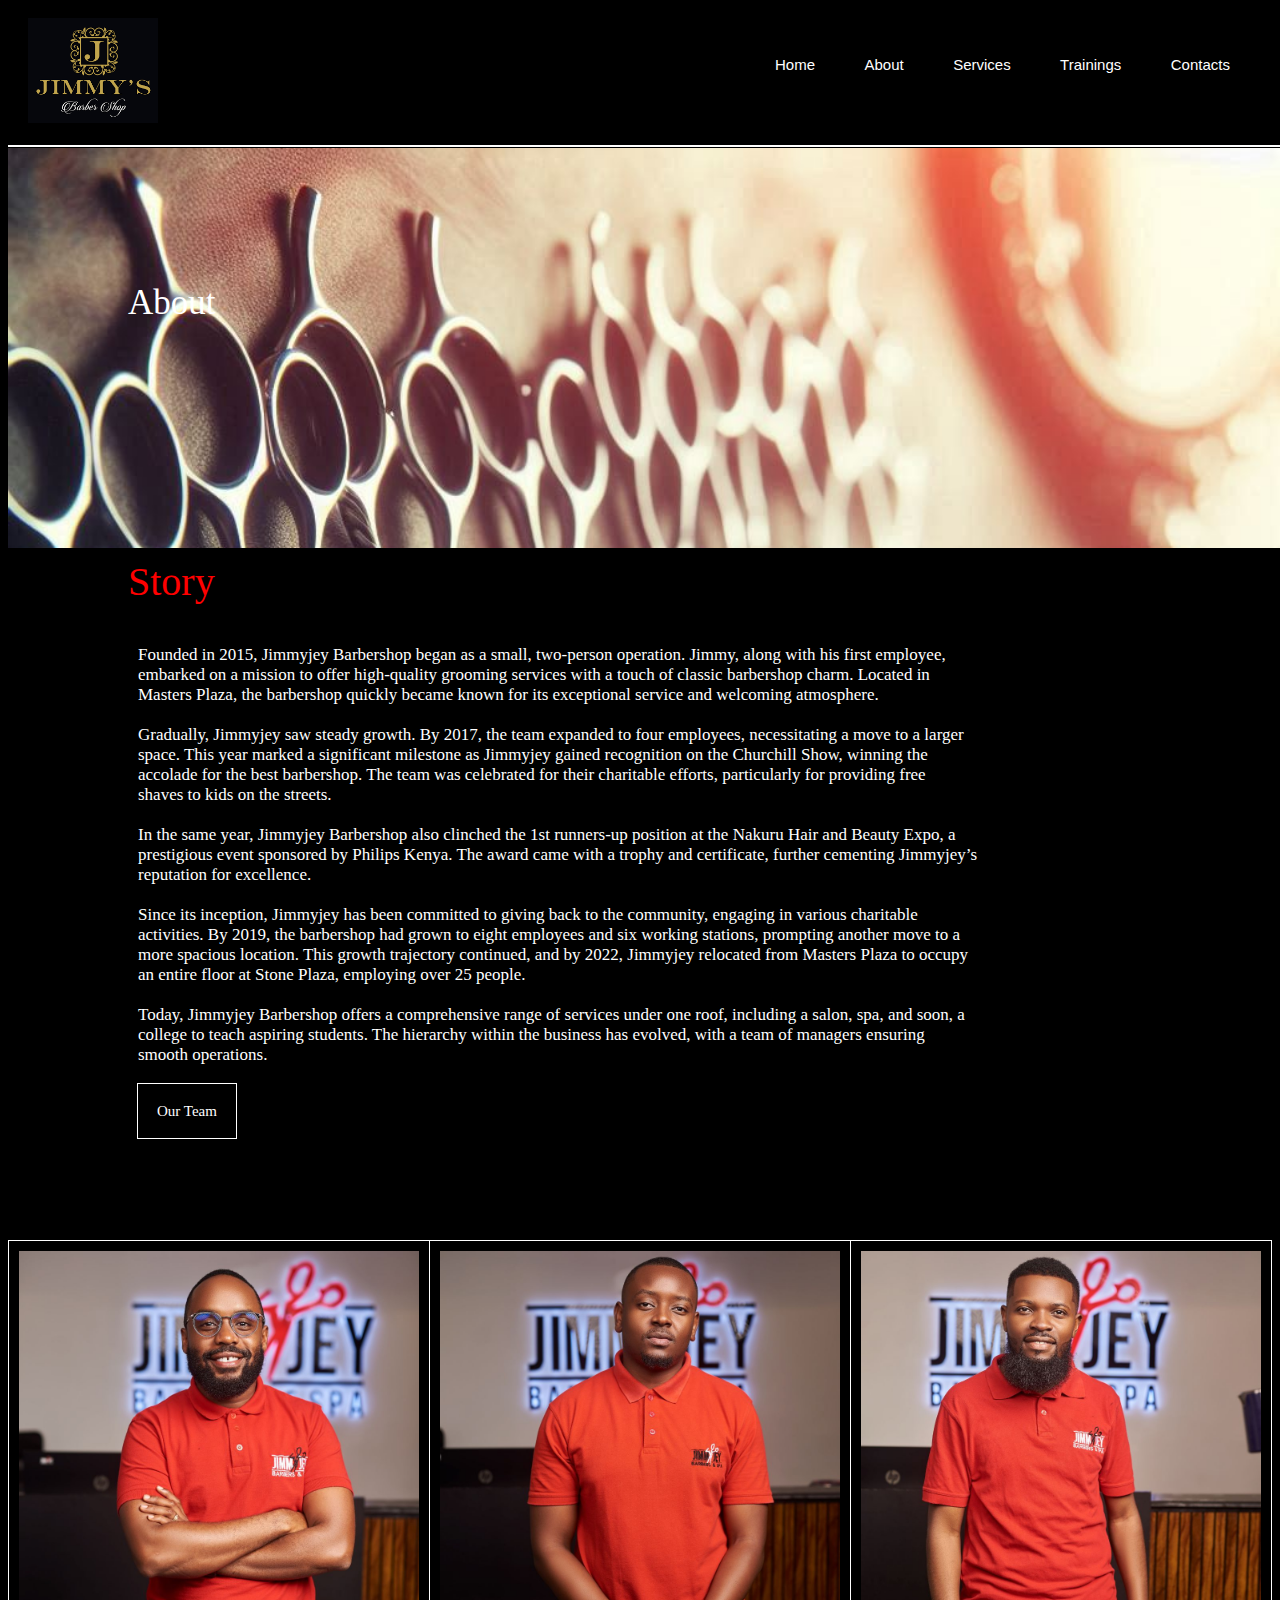
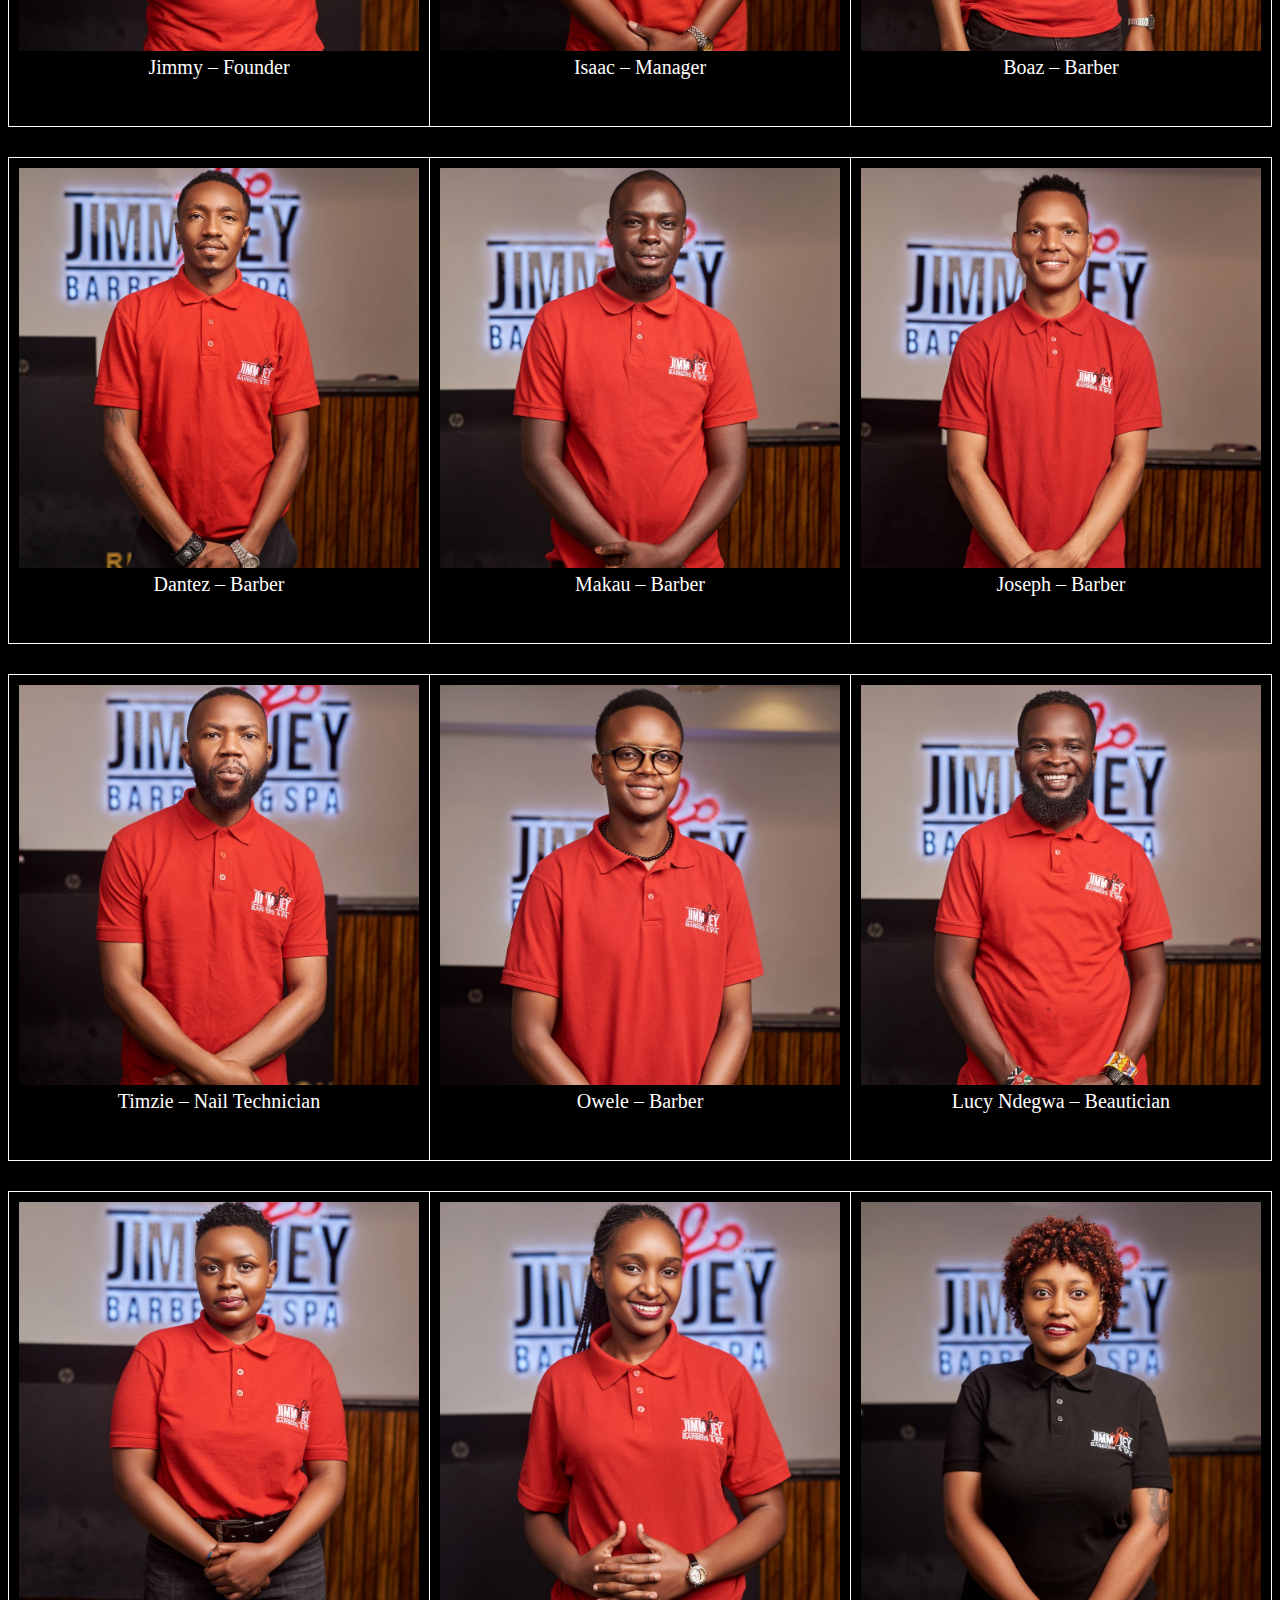
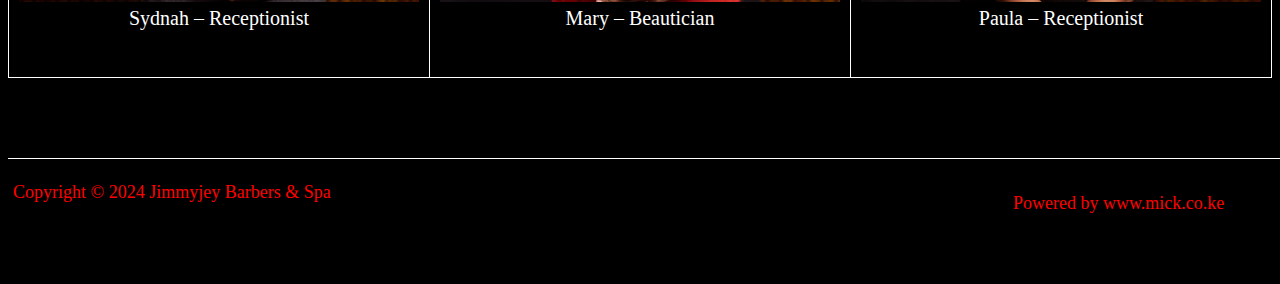
<file: html/about.html>
<!DOCTYPE html>
<html>
    <head>
        <link rel="stylesheet" href="../css/index.css">
        <title></title>
    </head>
    <body>
       
        <header>
            <div id="nav1">
                <img src="../jimmyjey_images/images.png" width="130px" height="105px"
                    style="margin:40px 0 60px 20px;padding-top: 20px;">
                <nav>
                    <ul id="fift">
                        <li><a href="/html/index.html" target="_blank" id="sisxtyn">Home</a></li>
                        <li><a href="/html/about.html" target="_blank"id="sisxtyn">About</a></li>
                        <li><a href="/html/services.html" target="_blank"id="sisxtyn">Services</a></li>
                        <li><a href="/html/training.html" target="_blank"id="sisxtyn">Trainings</a></li>
                        <li><a href="#contact" target="_blank"id="sisxtyn">Contacts</a></li>
                    </ul>
                </nav>
            </div>
        </header> <div id="eight">
            <p id="nine" style="color: white;font-size: 35px;padding-left: 120px;padding-top: 100px;position: absolute;font-family: Cambria, Cochin, Georgia, Times, 'Times New Roman', serif;">About</p>
        </div>
        <div style="margin-bottom: 120px;">
            <p id="ten" style="color: red;margin-top: 10px;font-size: 40px;margin-left: 120px;">Story</p>
            <pre id="eleven" style="color: white;font-size: 17px;font-family:'Times New Roman', Times, serif;padding-left: 130px;">
Founded in 2015, Jimmyjey Barbershop began as a small, two-person operation. Jimmy, along with his first employee,
embarked on a mission to offer high-quality grooming services with a touch of classic barbershop charm. Located in
Masters Plaza, the barbershop quickly became known for its exceptional service and welcoming atmosphere.
                
Gradually, Jimmyjey saw steady growth. By 2017, the team expanded to four employees, necessitating a move to a larger
space. This year marked a significant milestone as Jimmyjey gained recognition on the Churchill Show, winning the
accolade for the best barbershop. The team was celebrated for their charitable efforts, particularly for providing free
shaves to kids on the streets.
                
In the same year, Jimmyjey Barbershop also clinched the 1st runners-up position at the Nakuru Hair and Beauty Expo, a
prestigious event sponsored by Philips Kenya. The award came with a trophy and certificate, further cementing Jimmyjey’s
reputation for excellence.
                
Since its inception, Jimmyjey has been committed to giving back to the community, engaging in various charitable
activities. By 2019, the barbershop had grown to eight employees and six working stations, prompting another move to a
more spacious location. This growth trajectory continued, and by 2022, Jimmyjey relocated from Masters Plaza to occupy
an entire floor at Stone Plaza, employing over 25 people.
                
Today, Jimmyjey Barbershop offers a comprehensive range of services under one roof, including a salon, spa, and soon, a
college to teach aspiring students. The hierarchy within the business has evolved, with a team of managers ensuring
smooth operations.
            </pre>
            <p><a class="twelf" href="#about" target="_self" style="color: white;border: 2px solid black;outline: 1px solid white;width: 100px;text-align: center;padding: 17px;margin-left: 130px;font-size: 15px;font-family: 'Times New Roman', Times, serif;text-decoration: none;">Our Team</a></p>
        </div>
       <div id="about">
        <table width="30%" height="400px">
            <tr>
         <td ><img src="../jimmyjey_images/3.jpg" width="400px" height="400px">Jimmy – Founder</td>
        
        <td><img src="../jimmyjey_images/7.jpg" width="400px" heigth="300px"> Isaac – Manager</td>
        <td><img src="../jimmyjey_images/21.jpg" width="400px" heigth="300px">Boaz – Barber</td>
            </tr>
        </table>
        
        <table width="30%" height="400px">
            <tr>
                <td><img src="../jimmyjey_images/19.jpg" width="400px" height="400px">Dantez – Barber</td>
                <td><img src="../jimmyjey_images/18.jpg"  width="400px" height="400px">Makau – Barber</td>
                <td><img src="../jimmyjey_images/20.jpg" width="400px" height="400px">Joseph – Barber</td>
            </tr>
            </table>
           
            <table width="30%" height="400px">
            <tr>
                <td><img src="../jimmyjey_images/17.jpg" width="400px" height="400px">Timzie – Nail Technician</td>
                <td><img src="../jimmyjey_images/9.jpg" width="400px" height="400px">Owele – Barber</td>
                <td><img src="../jimmyjey_images/15.jpg" width="400px" height="400px">Lucy Ndegwa – Beautician</td>
            </tr>
            </table>
           
            <table width="30%" height="400px">
            <tr>
                <td><img src="../jimmyjey_images/12.jpg" width="400px" height="400px">Sydnah – Receptionist</td>
                <td><img src="../jimmyjey_images/16.jpg" width="400px" height="400px">Mary – Beautician</td>
                <td><img src="../jimmyjey_images/8.jpg" width="400px" height="400px">Paula – Receptionist</td>
            </tr>
            </table>
       </div>
         


        <footer>
            <p>Copyright © 2024 Jimmyjey Barbers & Spa</p>
            <p id="seven">Powered by www.mick.co.ke</p>
        </footer>
    </body>
</html>
</file>
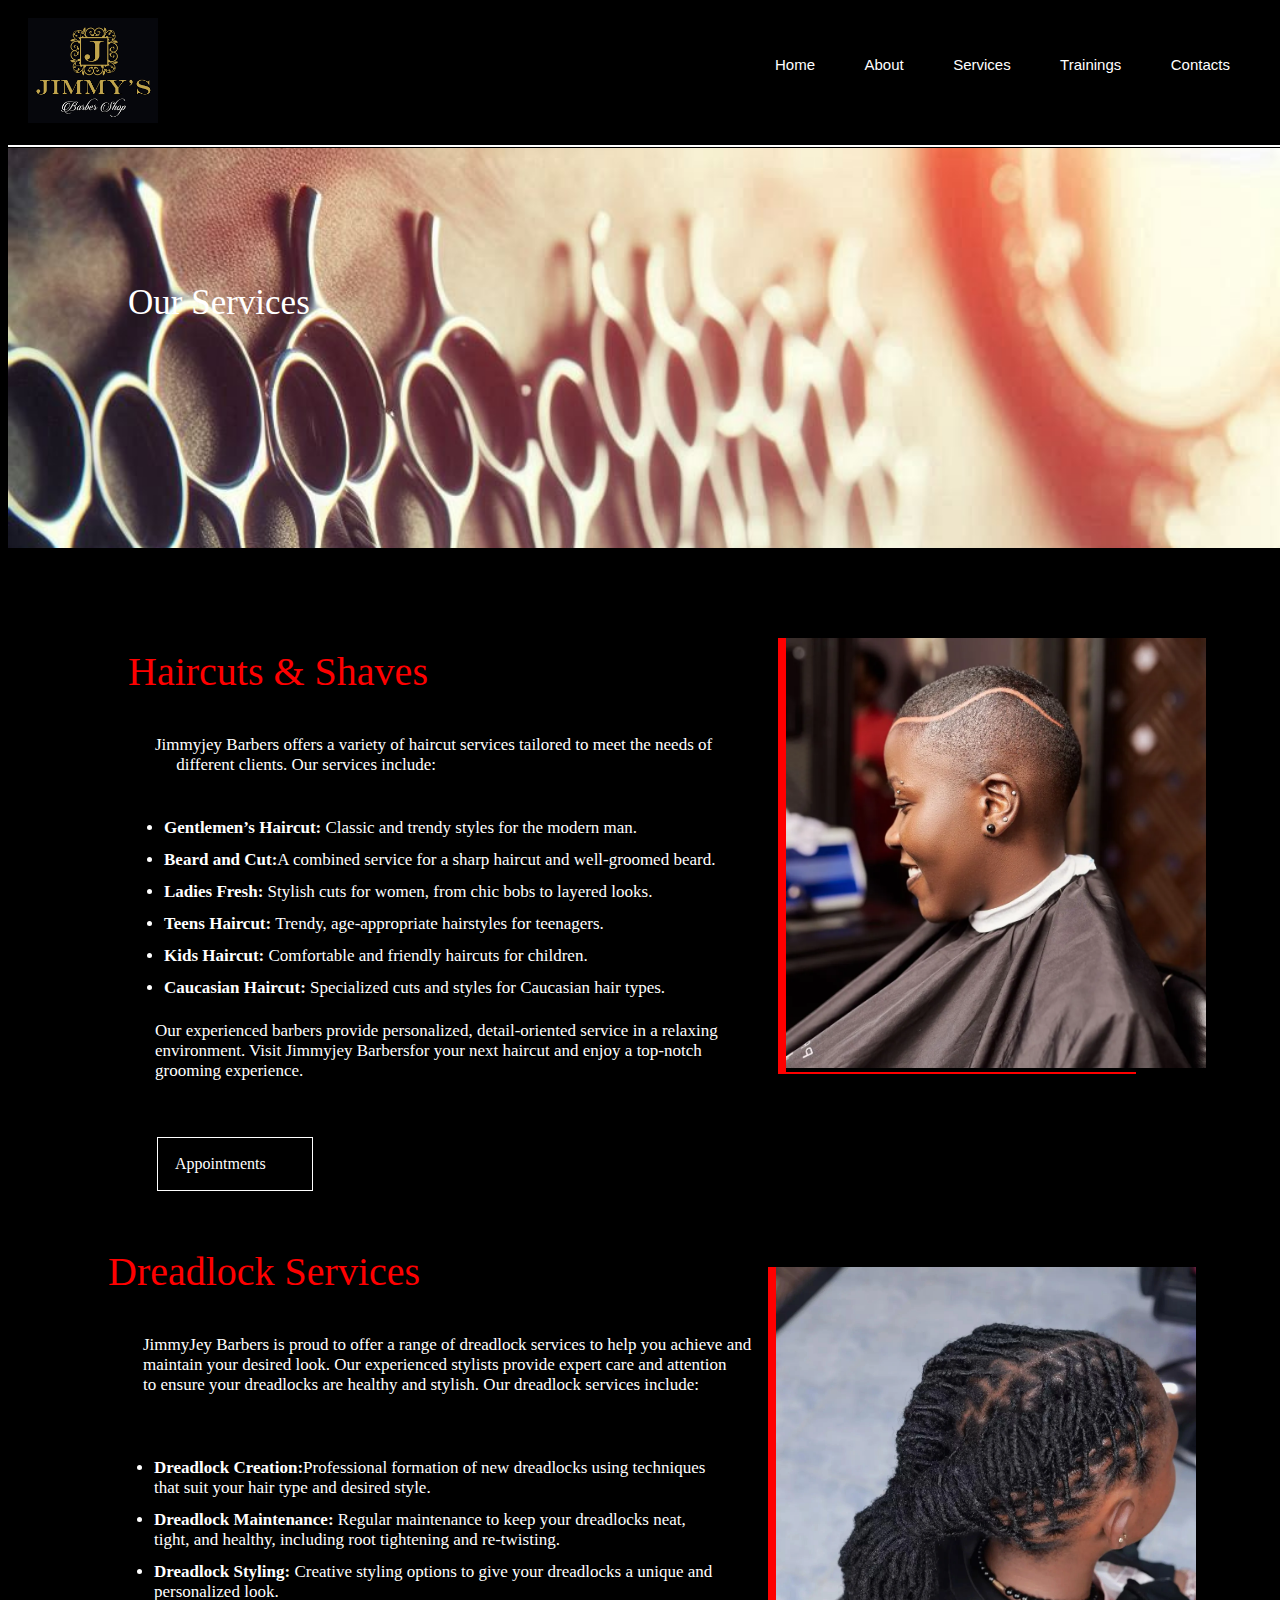
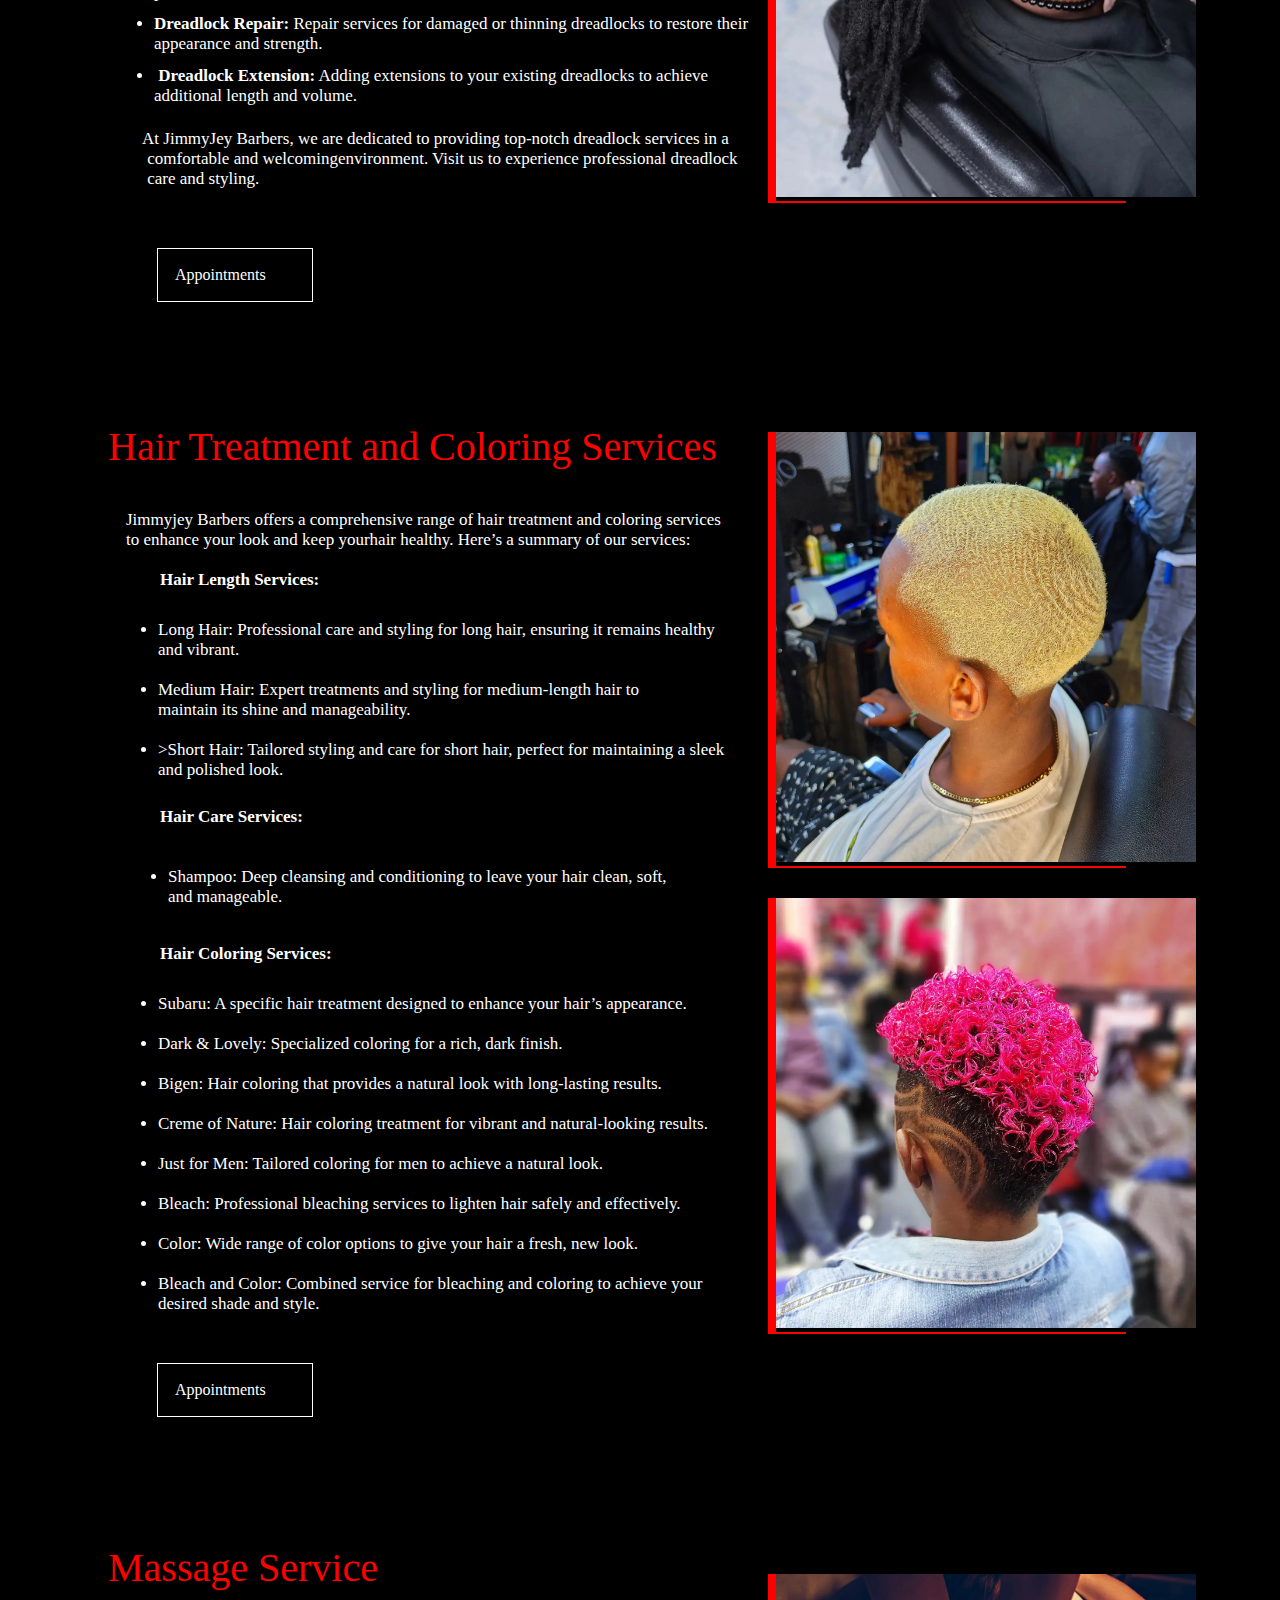
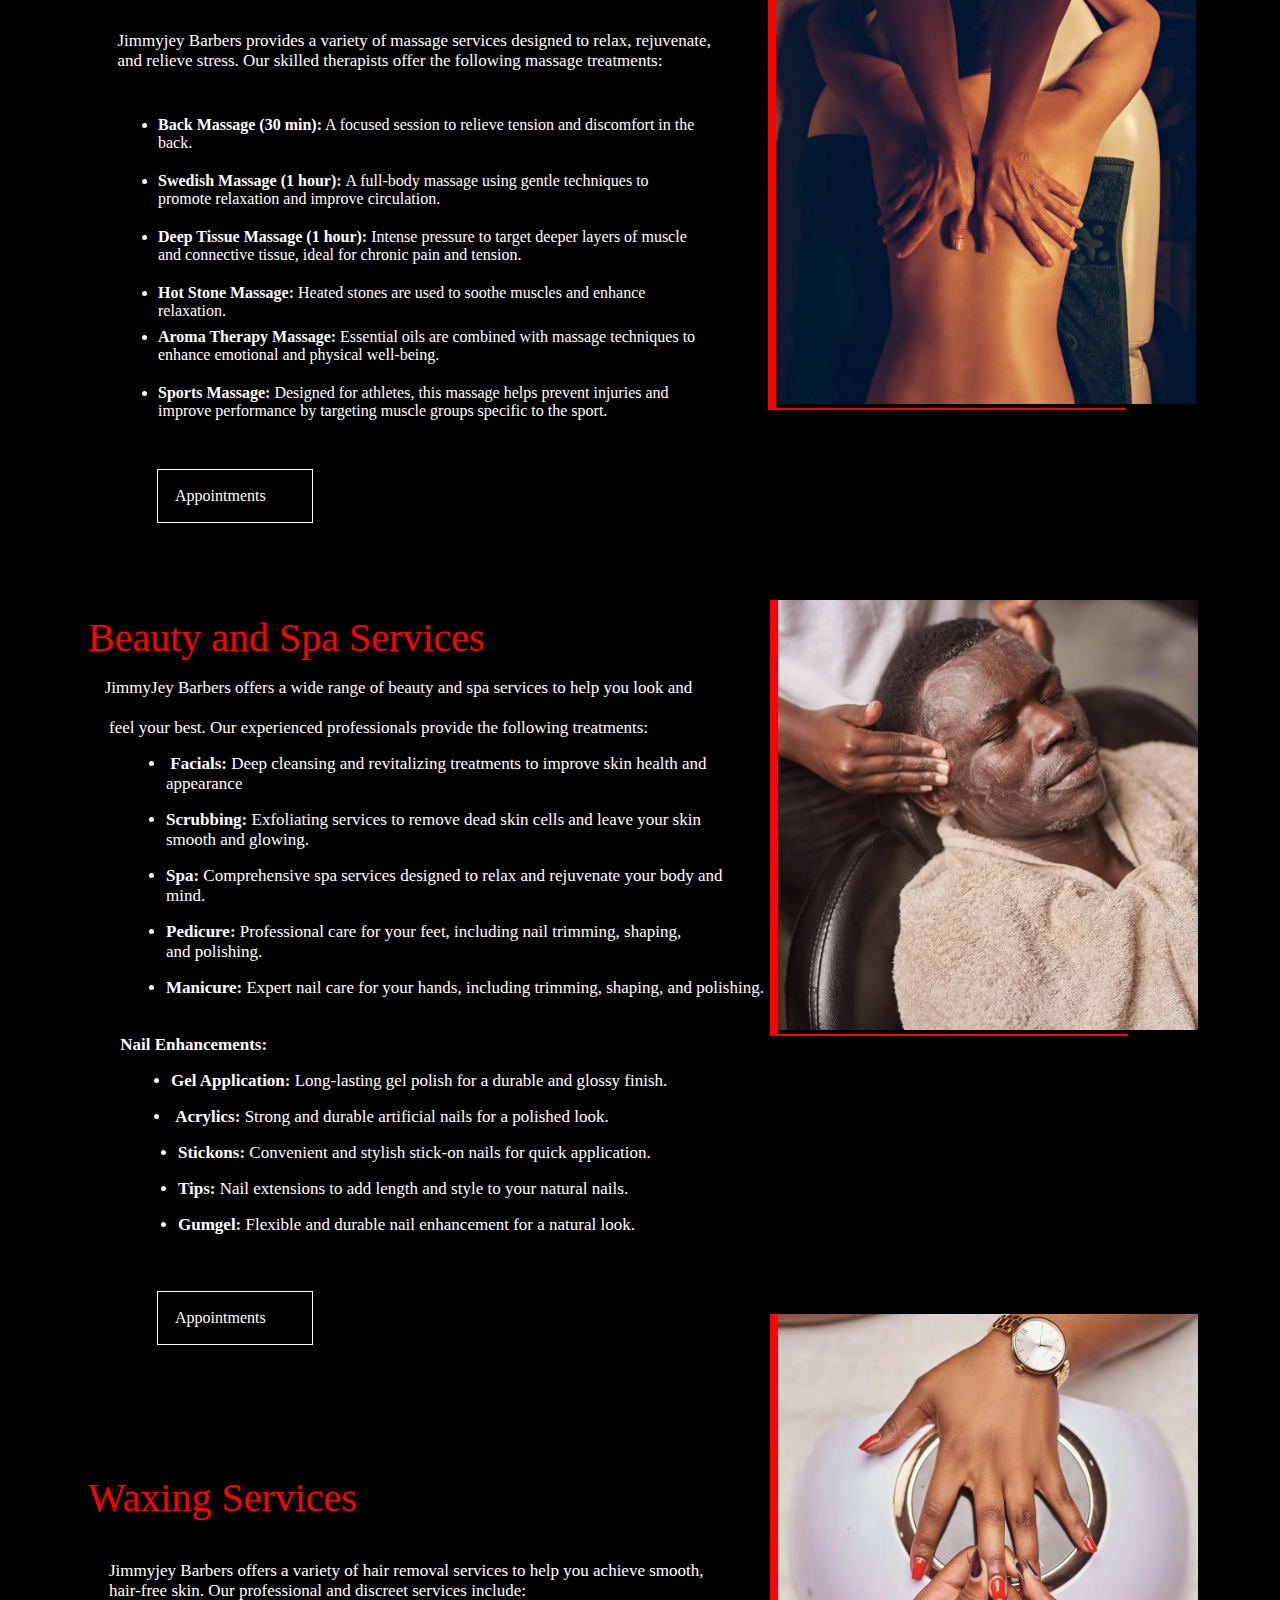
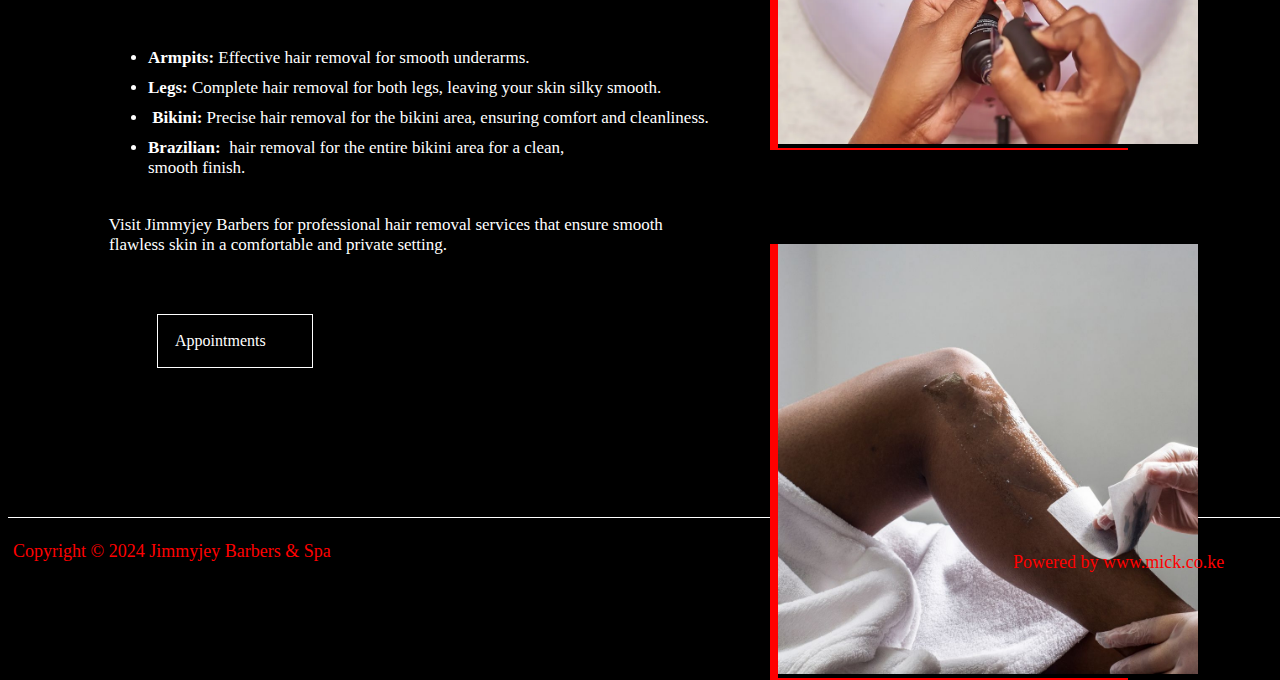
<file: html/services.html>
<!DOCTYPE html>
<html>
    <head>
        <link rel="stylesheet" href="../css/index.css">
        <title></title>
    </head>
    <body>
        <header>
            <div id="nav1">
                <img src="../jimmyjey_images/images.png" width="130px" height="105px"
                    style="margin:40px 0 60px 20px;padding-top: 20px;">
                <nav>
                    <ul id="fift">
                        <li><a href="/html/index.html" target="_blank" id="sisxtyn">Home</a></li>
                        <li><a href="/html/about.html" target="_blank"id="sisxtyn">About</a></li>
                        <li><a href="/html/services.html" target="_blank"id="sisxtyn">Services</a></li>
                        <li><a href="/html/training.html" target="_blank"id="sisxtyn">Trainings</a></li>
                        <li><a href="/html/contact.html" target="_blank"id="sisxtyn">Contacts</a></li>
                    </ul>
                </nav>
            </div>
        </header>
        <div id="eight">
            <p id="nine"
                style="color: white;font-size: 35px;padding-left: 120px;padding-top: 100px;position: absolute;font-family:'Times New Roman', Times, serif;">
                Our Services</p>
        </div>
        <div id="eightt">
        <p id="ten" style="color: red;margin-top: 10px;font-size: 40px;margin-left: 120px;font-family: serif;font-weight: 500px;">Haircuts & Shaves</p>
        <pre id="eleven"
            style="color: white;font-size: 17px;font-family:'Times New Roman', Times, serif;padding-left: 130px;">
    Jimmyjey Barbers offers a variety of haircut services tailored to meet the needs of
         different clients. Our services include:<ul id="fourteen">
        <li ><b>Gentlemen’s Haircut:</b> Classic and trendy styles for the modern man.</li>
        <li ><b>Beard and Cut:</b>A combined service for a sharp haircut and well-groomed beard.</li>
        <li ><b>Ladies Fresh:</b> Stylish cuts for women, from chic bobs to layered looks.</li>
        <li ><b>Teens Haircut:</b> Trendy, age-appropriate hairstyles for teenagers.</li>
        <li ><b>Kids Haircut:</b> Comfortable and friendly haircuts for children.</li>
        <li><b>Caucasian Haircut: </b>Specialized cuts and styles for Caucasian hair types.</li></ul>
    Our experienced barbers provide personalized, detail-oriented service in a relaxing
    environment. Visit Jimmyjey Barbersfor your next haircut and enjoy a top-notch
    grooming experience.
      
                    </pre>
                    <p class="seventeen" style="border: 1px solid black;outline: 1px solid white;width: 120px;padding: 16px;margin-left: 150px;"><a   href="#" style="text-decoration: none;color: white;" >Appointments</a></p>
                </div>
                    <div id="nint">
                        <img src="../jimmyjey_images/jimmyjey.webp" width="420px" height="430px">
                    </div>
                     <div id="tweny">
                    <p  style="color: red;font-size: 40px;margin-left: 100px;">Dreadlock Services</p><pre style="color: white;font-size: 17px;font-family:'Times New Roman', Times, serif;padding-left: 50px;">
                    JimmyJey Barbers is proud to offer a range of dreadlock services to help you achieve and
                    maintain your desired look. Our experienced stylists provide expert care and attention
                    to ensure your dreadlocks are healthy and stylish. Our dreadlock services include:
                    <ul id="fourteen" style="margin-left: 70px;">
                    <li><b>Dreadlock Creation:</b>Professional formation of new dreadlocks using techniques
that suit your hair type and desired style.</li>
                    <li><b>Dreadlock Maintenance: </b>Regular maintenance to keep your dreadlocks neat,
tight, and healthy, including root tightening and re-twisting.</li>
                    <li><b>Dreadlock Styling:</b> Creative styling options to give your dreadlocks a unique and 
personalized look.</li>
                    <li><b>Dreadlock Repair: </b>Repair services for damaged or thinning dreadlocks to restore their
appearance and strength.</li>
                    <li> <b>Dreadlock Extension:</b> Adding extensions to your existing dreadlocks to achieve 
additional length and volume.</ul>
                    At JimmyJey Barbers, we are dedicated to providing top-notch dreadlock services in a
                     comfortable and welcomingenvironment. Visit us to experience professional dreadlock
                     care and styling.</pre>
                    <p class="seventeen"
                        style="border: 1px solid black;outline: 1px solid white;width: 120px;padding: 16px;margin-left: 150px;margin-top: 60px;"><a href="#"
                            style="text-decoration: none;color: white;">Appointments</a></p>
                    
                    <div  id="tweny1" >
                        <img src="../jimmyjey_images/421926575_792657089525889_1617402133960131029_n.webp" width="420px" height="530px">
                    </div>
                    <div id="tweny6">
                        <p style="color: red;font-size: 40px;margin-left: 100px;font-family: serif;font-weight: 500px;">Hair Treatment and Coloring Services</p>
                        <pre  id="tweny3" style="color: white;font-size: 17px;font-family:'Times New Roman', Times, serif;padding-left: 50px;">
                Jimmyjey Barbers offers a comprehensive range of hair treatment and coloring services
                to enhance your look and keep yourhair healthy. Here’s a summary of our services:
                        
                        <b>Hair Length Services:</b>
                        <ul id="tweny4" style="margin-left: 70px;">
                        <li>Long Hair: Professional care and styling for long hair, ensuring it remains healthy
and vibrant.</li>
                        <li>Medium Hair: Expert treatments and styling for medium-length hair to 
maintain its shine and manageability.</li>
                        <li>>Short Hair: Tailored styling and care for short hair, perfect for maintaining a sleek 
and polished look.</li></ul>
                        <b>Hair Care Services:</b>
                        <ul id="tweny5" style="margin-left: 70px;">
                        <li>Shampoo: Deep cleansing and conditioning to leave your hair clean, soft,
and manageable.</li></ul>
                        <b>Hair Coloring Services:</b>
                        <ul id="tweny4" style="margin-left: 70px;">
                        <li>Subaru: A specific hair treatment designed to enhance your hair’s appearance.</li>
                        <li>Dark & Lovely: Specialized coloring for a rich, dark finish.</li>
                        <li>Bigen: Hair coloring that provides a natural look with long-lasting results.</li>
                        <li>Creme of Nature: Hair coloring treatment for vibrant and natural-looking results.</li>
                        <li>Just for Men: Tailored coloring for men to achieve a natural look.</li>
                        <li>Bleach: Professional bleaching services to lighten hair safely and effectively.</li>
                        <li>Color: Wide range of color options to give your hair a fresh, new look.</li>
                        <li>Bleach and Color: Combined service for bleaching and coloring to achieve your
desired shade and style.</li></ul></pre>
    <p class="seventeen"
        style="border: 1px solid black;outline: 1px solid white;width: 120px;padding: 16px;margin-left: 150px;margin-top: 60px;">
        <a href="#" style="text-decoration: none;color: white;">Appointments</a></p>
                    </div>
                    <div id="tweny7">
                        <div style="border-left:8px solid red;border-bottom:  2px solid red;width: 350px;position: relative;left: 760px;bottom:1000px">
                        <img class="tweny8" src="../jimmyjey_images/329104715_658681199346030_7169011990947536773_n.webp" width="420px" height="430px" >
                        </div>
                        <div style="border-left:8px solid red;border-bottom:  2px solid red;width: 350px;position: relative;left: 760px;bottom:970px">
                        <img class="tweny8" src="../jimmyjey_images/251556798_4576971835765243_7367337727766126724_n.webp" width="420px" height="430px" ></div>
                    </div>
                    <div id="thirty" style="margin-top: -800px;">
                    <p  style="color: red;font-size: 40px;margin-left: 100px;font-family: serif;font-weight: 500px;">Massage Service</p><pre id="tweny3"
                        style="color: white;font-size: 17px;font-family: 'Times New Roman', Times, serif;padding-left: 50px;">
              Jimmyjey Barbers provides a variety of massage services designed to relax, rejuvenate,
              and relieve stress. Our skilled therapists offer the following massage treatments:
                    <ul id="tweny9" style="margin-left: 70px;">
                    <li><b>Back Massage (30 min):</b> A focused session to relieve tension and discomfort in the
back.</li>
                    <li><b>Swedish Massage (1 hour): </b>A full-body massage using gentle techniques to
promote relaxation and improve circulation.</li>
                    <li><b>Deep Tissue Massage (1 hour):</b> Intense pressure to target deeper layers of muscle
and connective tissue, ideal for chronic pain and tension.</li>
                    <li><b>Hot Stone Massage: </b>Heated stones are used to soothe muscles and enhance
relaxation.
                    <li><b>Aroma Therapy Massage:</b> Essential oils are combined with massage techniques to 
enhance emotional and physical well-being.</li>
                    <li><b>Sports Massage:</b> Designed for athletes, this massage helps prevent injuries and
improve performance by targeting muscle groups specific to the sport.</li></pre>
<p class="seventeen"
    style="border: 1px solid black;outline: 1px solid white;width: 120px;padding: 16px;margin-left: 150px;margin-top: 60px;">
    <a href="#" style="text-decoration: none;color: white;">Appointments</a></p>
                     </div>
                     <div id="thirty1">
                        <img src="../jimmyjey_images/jimmyjey-3.jpg" width="420px" height="430px">
                     </div>
                     <div id="thirty2" style="margin-top: -130px;" >
                <p style="color: red;font-size: 40px;margin-left: 80px;font-family: serif;font-weight: 500px;margin-bottom: 0;">Beauty and Spa Services</p>
                <pre style="color: white;font-size: 17px;font-family:'Times New Roman', Times, serif;padding-left:50px;margin-right: 400px;">
           JimmyJey Barbers offers a wide range of beauty and spa services to help you look and

<span style="position: relative;right: 257px;">feel your best. Our experienced professionals provide the following treatments:</span>
                    <ul id="fifty" style="position: relative;right: 200px;">
<li> <b>Facials:</b> Deep cleansing and revitalizing treatments to improve skin health and 
appearance</li>

<li><b>Scrubbing:</b> Exfoliating services to remove dead skin cells and leave your skin
smooth and glowing.</li>
 <li><b>Spa: </b>Comprehensive spa services designed to relax and rejuvenate your body and 
mind.</li>
                    <li><b>Pedicure:</b> Professional care for your feet, including nail trimming, shaping,
and polishing.</li>
                    <li><b>Manicure:</b> Expert nail care for your hands, including trimming, shaping, and polishing.</li></ul>
<b style="position: relative;right: 250px;margin-bottom: 0;"> Nail Enhancements:</b>
                    <ul id="fifty1" style="position: relative;left: 80px;">
<li style="position: relative;right: 275px;"><b >Gel Application: </b>Long-lasting gel polish for a durable and glossy finish.</li>
                   <li style="position: relative;right: 275px;"> <b>Acrylics:</b> Strong and durable artificial nails for a polished look.</li>
                    <li><b>Stickons: </b>Convenient and stylish stick-on nails for quick application.</li>
                    <li><b>Tips:</b> Nail extensions to add length and style to your natural nails.</li>
                    <li><b>Gumgel:</b> Flexible and durable nail enhancement for a natural look.</li>
                    </ul>
                </pre>
            <p class="seventeen"
                style="border: 1px solid black;outline: 1px solid white;width: 120px;padding: 16px;margin-left: 150px;margin-top: -40px;">
                <a href="#" style="text-decoration: none;color: white;">Appointments</a></p>
                     </div>
                     <div id="thirty3">
                        <img src="../jimmyjey_images/jimmyjey-1.jpg" width="420px" height="430px">
                     </div>
                     <div id="thirty4">
                     <img src="../jimmyjey_images/jimmyjey (1).webp" width="420px" height="430px">
                    </div>
                    <div id="thirty5">
                    <p style="color: red;font-size: 40px;margin-left: 80px;font-family: serif;font-weight: 500px;margin-bottom: 80px;"> Waxing Services</p>
                    <pre style="color: white;font-size: 17px;font-family: 'Times New Roman', Times, serif;padding-left:50px;">
            Jimmyjey Barbers offers a variety of hair removal services to help you achieve smooth,
            hair-free skin. Our professional and discreet services include:
                    <ul>
                    <li><b>Armpits:</b> Effective hair removal for smooth underarms.</li>
                    <li><b>Legs:</b> Complete hair removal for both legs, leaving your skin silky smooth.</li>
                   <li><b> Bikini:</b> Precise hair removal for the bikini area, ensuring comfort and cleanliness.</li>
                    <li><b>Brazilian: </b> hair removal for the entire bikini area for a clean,
smooth finish.</li></ul>
            Visit Jimmyjey Barbers for professional hair removal services that ensure smooth
            flawless skin in a comfortable and private setting.</pre>
    <p class="seventeen"
        style="border: 1px solid black;outline: 1px solid white;width: 120px;padding: 16px;margin-left: 150px;margin-top: 60px;">
        <a href="#" style="text-decoration: none;color: white;">Appointments</a>
    </p>
                    </div>
                    <div id="thirty6">
                        <img src="../jimmyjey_images/jimmyjey-2.jpg" width="420px" height="430px">
                    </div>
                    <footer>
                        <p>Copyright © 2024 Jimmyjey Barbers & Spa</p>
                        <p id="seven">Powered by www.mick.co.ke</p>
                    </footer>
    </body>

</html>
</file>
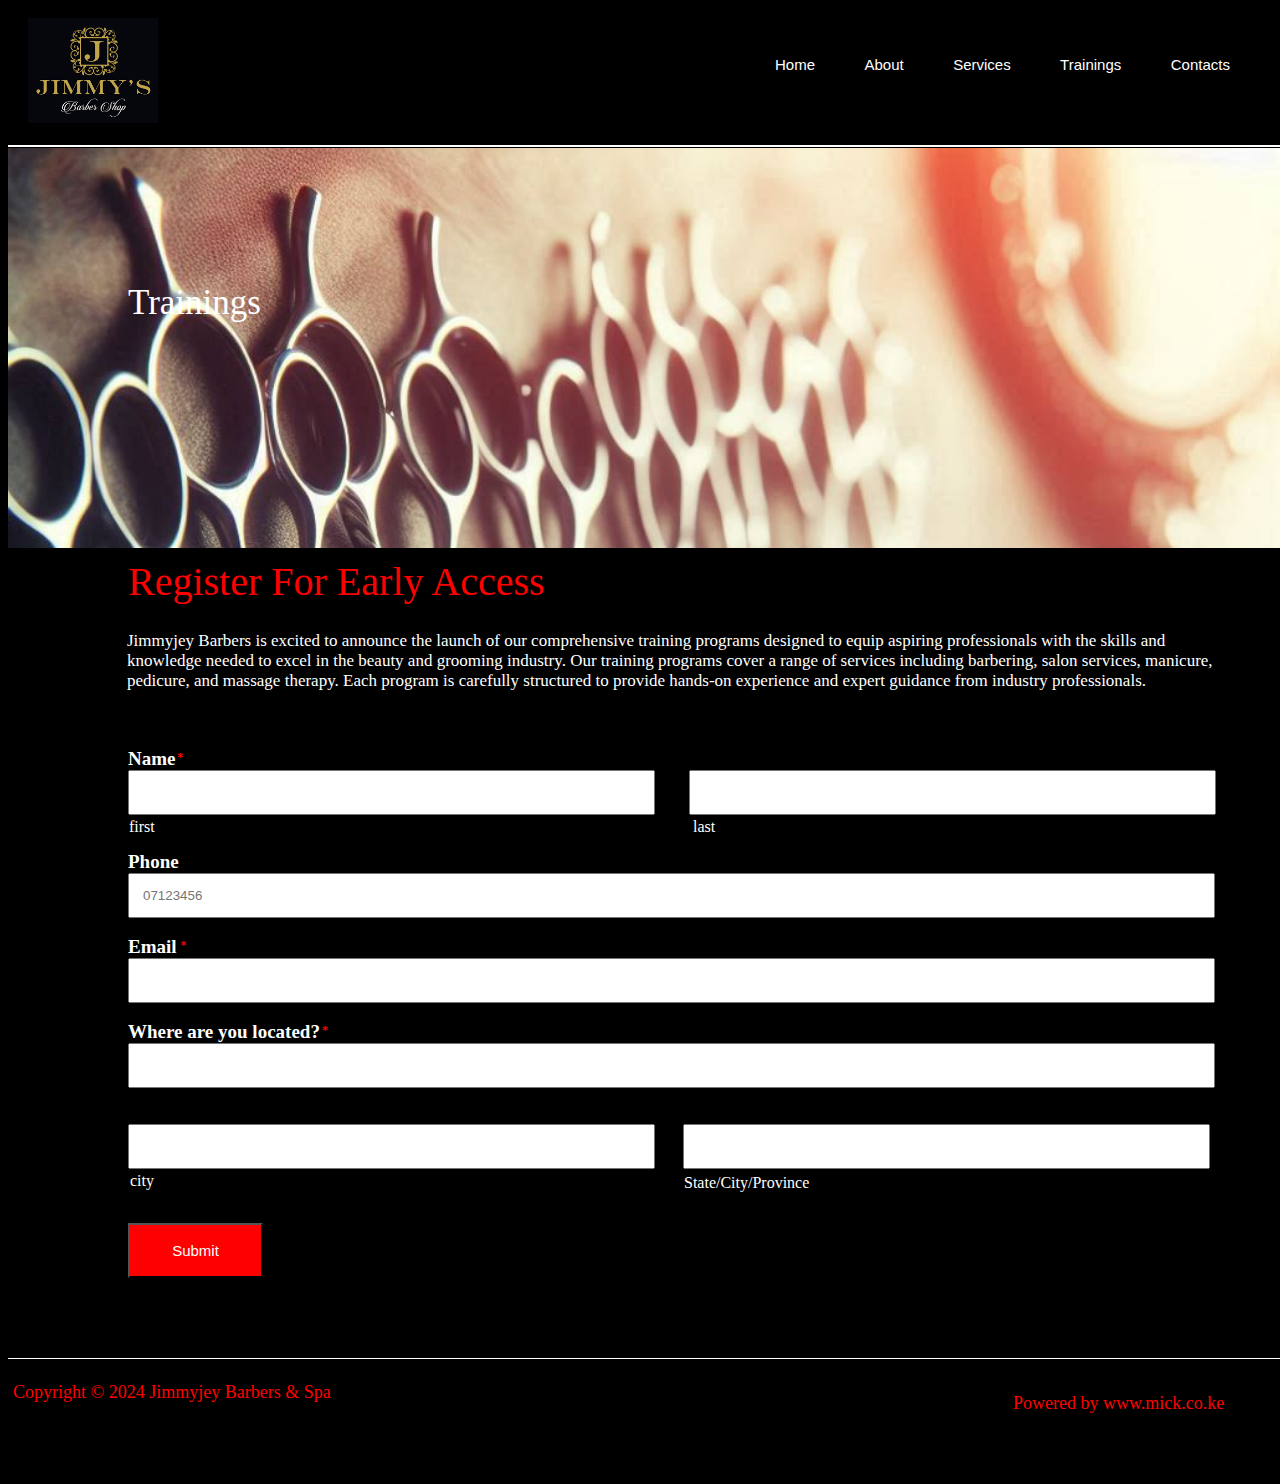
<file: html/training.html>
<!DOCTYPE html>
<html>
    <head>
        <link rel="stylesheet" href="../css/index.css">
        <title></title>
    </head>
    <body>
        <header>
            <div id="nav1">
                <img src="../jimmyjey_images/images.png" width="130px" height="105px"
                    style="margin:40px 0 60px 20px;padding-top: 20px;">
                <nav>
                    <ul id="fift">
                        <li><a href="/html/index.html" target="_blank" id="sisxtyn">Home</a></li>
                        <li><a href="/html/about.html" target="_blank" id="sisxtyn">About</a></li>
                        <li><a href="/html/services.html" target="_blank" id="sisxtyn">Services</a></li>
                        <li><a href="/html/training.html" target="_blank" id="sisxtyn">Trainings</a></li>
                        <li><a href="/html/contact.html" target="_blank" id="sisxtyn">Contacts</a></li>
                    </ul>
                </nav>
            </div>
        </header>
        <div id="eight">
            <p id="nine"
                style="color: white;font-size: 35px;padding-left: 120px;padding-top: 100px;position: absolute;font-family: 'Times New Roman', Times, serif">
                Trainings</p>
        </div>
        <div style="margin-bottom: 120px;font-family: 'Times New Roman', Times, serif;">
            <p  style="color: red;margin-top: 10px;font-size: 40px;margin-left: 120px;font-family: 'Times New Roman', Times, serif;">Register For Early Access</p>
            <pre id="eleven" style="color: white;font-size: 17px;font-family:'Times New Roman', Times, serif;padding-left: 85px;margin-top: -14px;">
        Jimmyjey Barbers is excited to announce the launch of our comprehensive training programs designed to equip aspiring professionals with the skills and 
        knowledge needed to excel in the beauty and grooming industry. Our training programs cover a range of services including barbering, salon services, manicure,
        pedicure, and massage therapy. Each program is carefully structured to provide hands-on experience and expert guidance from industry professionals.

            </pre>
            <form method="post"  action="/php/insert.php"  autocomplete="on">

                <label for="firstname">Name <span id="thirty7">*</span></label><br>
                <input type="text" id="firstname" name="first" size="60px">
                <span id="forty" >first</span>
                <input type="text" id="lastname" name="lastname" size="60px"><br>
                <span id="forty1">last</span><br><br>
            
                <label for="phonenumber">Phone</label><br>
                <input type="tel" placeholder="07123456" id="phonenumber" size="130px" name="phonenumber"><br><br>
                <label for="email">Email<span id="thirty8">*</span></label><br>
                <input type="email" id="email" name="Email" size="130px"><br><br>
                <label for="location">Where are you located?<span id="thirty9">*</span></label><br>
                <input type="text" id="location" name="location" size="130px"><br>
                <span>Address line 1</span>
                <br><br>
                <input type="text" id="location" name="city" size="60px"><span id="forty2">city</span>
                <input type="text" id="location" name="state" size="60px"><span id="forty3">State/City/Province</span>
                 <br>
                 <br>
                 <br>
                 <button type="submit" name="submit">Submit</button>
            </form>
            <footer>
                <div id="forty4">

                <p>Copyright © 2024 Jimmyjey Barbers & Spa</p>
                <p id="seven">Powered by www.mick.co.ke</p>
                </div>
            </footer>
    </body>
</file>
<file: css/index.css>
body{
    margin-right:0px;
    padding:0 ;
    
background-color: black;

}
header{
    border-bottom: 2px solid white;
    margin-bottom: 1px;
    padding-bottom: 13px;
    font-family: 'Times New Roman', Times, serif;
    
    
}
#nav1{
  
margin-top: -50px;
margin-bottom: -110px;
}
#fift{
    margin:0 ;
    padding:0;
    margin-left: 750px;
    
    position: relative;
    bottom: 150px;
    
}
nav #fift,#sisxtyn{
    list-style-type: none;
    text-decoration: none;
    color: white;
    
    font-family: Arial, Helvetica, sans-serif;
    
}
nav li #sisxtyn{
   height: 26px;
    font-size: 15px;

}

nav #fift li{
    display:inline-block;
    padding:17px;
  margin-right: 11px;
    
}
nav li,#sisxtyn:hover {
    font-size: 18px;
    color: red;
    padding: 1px;
    padding-bottom: 17px;
    
    
    
}
nav #sisxtyn:active{
    color: red;
}
#one {
    background-image: url('../jimmyjey_images/_32ea2f14-d1fb-4998-8e43-0241007c4514.jpeg');
    background-size: cover;
    width: 100%;
    margin: 0;
    height: 900px;
    background-repeat: no-repeat;
    margin-bottom: 0;
}
#one h2,#two2{
    text-align: center;
    color:white;
    margin-top: 0;
    position: relative;
    top:500px;
}
h2{
    font-size: 50px;
    font-family: 'Times New Roman', Times, serif;
    letter-spacing: 2px;
}
#one #two2{
    font-size: 18px;
}
#button {
    border:2px solid white;
    width:170px;
    margin-left: 520px;
    margin-top: 660px;
    padding: 11px;
    font-size: 20px;
   text-align: center;
    outline: 2px outset #ffffff;
    
}
#button:hover{
   
    background-color: rgb(19, 19, 19);

}
#two{
    margin-top: 70px;
    color:white;
    text-align: center;
}
#two #wel{
    font-size: 45px;
    color: red;
    margin-bottom: 30px;
    margin-right: 50px;
    
    font-family:'Times New Roman', Times, serif;
}
#button{width:170px;
margin-left: 520px;
margin-top: 660px;
padding: 11px;
font-size: 20px;
text-align: center;
outline: 2px outset #ffffff;

}

#button:hover {

    background-color: rgb(19, 19, 19);

}

#two {
    margin-top: 70px;
    color: white;
    text-align: center;}
#two #pre1{
    font-style: normal;
    font-size: 17px;
    font-family:'Times New Roman', Times, serif;
    word-spacing: 4px;
    margin-right: 160;
}
#abou,#services,#training{
    border: 4px solid red;
    width:380px;
    height:400px;
    background-color: red;
    margin:40px 16px;
    padding: 0px;
    float: left;
}
#history,#view,#register{
    border:2px solid white;
    text-align: center;
    width:100px;
    padding: 15px;
    margin-left: 40px;
    margin-top: 40px;
    outline: 1px solid white;
}
#history{
    margin-top: 55px;
}
#history:hover,#view:hover,#register:hover{
    outline: 0;
    background-color: black;
}
#three{
 padding-left: 12px; 
 padding-right: 10; 
 margin-bottom: 550px;
}
#four{
    background-image: url('../jimmyjey_images/_99fdfc3e-8154-42be-86b5-d5e03890dd49.jpeg');
    background-size:cover;
    background-repeat: no-repeat;
    width:100%;
    
    height:1200px;
}
#five,#six{
float: left;
margin: 50px;
}
#six {
    border-left: 8px solid red;
    width:220px;
    border-bottom: 3px solid red;
    width: 350px;
    

    
}
footer{
    border-top: 1px solid white;
    margin-top: 500px;
    color: red;
    font-size: 18px;
    padding:5px;
    padding-bottom:0px;
    background-color:black;
}
footer #seven{
margin-left: 1000px;
position: relative;
bottom: 28px;
}
footer #fifty6{
    margin-right: 900px;

}
#eight{
    background-image: url("../jimmyjey_images/_c8fd84e5-572d-42a2-add8-253730770fd8.jpeg");
    width: 100%;
    background-size: cover;
    height: 400px;
    
}
.twelf:hover{
background-color: rgb(8, 8, 8);
outline: none;
}

table td{
    padding: 10px;
    padding-bottom: 47px;
    border-right: 1px solid white;
   
    color: white;
    text-align: center;
    font-size: 20px;
    
}
table{
border-collapse: collapse;
margin-bottom: 30px;
border: 1px solid white;

}

table td img:hover{
    transform: scale(1.04);

}
#about{
    margin-bottom: -420px;
    
}
#fourteen li{
    margin: -14px;
    
}
.seventeen{
    font-family: 'Times New Roman', Times, serif;
}
.seventeen:hover{
background-color: rgb(34, 34, 34);
}
#eightt,#nint{
    float: left;
    margin-top: 90px;
    margin-bottom: 0px;
    margin-right: 0px;
    
}
#nint{
    border-left: 8px solid red;
    border-bottom: 2px solid red;
    width: 350px;
    margin-left: 60px;
}
#tweny{
    margin-top: 700px;
}
#tweny1{
    position: relative;
    left:760px;
    bottom: 650px;
    border-left: 8px solid red;
    border-bottom: 2px solid red;
    width: 350px;
}
#tweny4 li{
    margin :-10px;
    } 
    #tweny4{
        margin-top: -20px;
    }
#tweny5{
    margin-top:-20px ;
}
#tweny6{
    margin-top: -470px;
    
}



#tweny9 li{
    margin: -10px;
    font-size: 16px;
}
#tweny9{
    margin-top: -5px;
}
#thirty,#thirty1{
    float: left;
    
    
    
}
#thirty1{
    position: relative;
    bottom: 730px;
    left: 760px;
    border-left: 8px solid red;
    border-bottom: 2px solid red;
    width:350px;

}
#thirty2 pre{
    margin-bottom: -20px;
    

}
#thirty2 ul li{
    
    margin-top: -5px;
    font-size: 17px;

    
}
#thirty2 #fifty li{
    margin-top:-24px;
}
#thirty2 #fifty1 li{
    margin-top: -24px;
    }

#thirty2 ul{
    margin-top: 0;
    
    

}
 #thirty3{
    border-left: 8px solid red;
    border-bottom: 2px solid red;
    width: 350px;
    position:absolute ;
    left: 770px;
    top: 3800px;
}
#thirty4{
    border-left: 8px solid red;
        border-bottom: 2px solid red;
        width: 350px;
        position:absolute;
        left: 770px;
        bottom: -4050px;
}
#thirty5 ul li{
    margin-left: 50px;
    
    margin-top: -30px;;
    
    font-size: 17px;}
        #thirty5 pre{
            font-size: 17px;
            margin-top: -40px;
            
        }#thirty5{
            margin-top: 130px;
        }
        #thirty6{
        border-left: 8px solid red;
            border-bottom: 2px solid red;
            width: 350px;
            position: absolute;
            left: 770px;
            bottom: -4580px;
            
        }
        #thirty5{
            margin-bottom: -350px;
        }
        label{
            color: white;
            font-weight: 800;
            font-size: 19px;
        }
        form{
            margin-left: 120px;
            font-family: 'Times New Roman', Times, serif;
        }
       #thirty7{
            color:red;
            font-size: 12px;
            position: relative;
            bottom: 4px;
            right: 3px; 
        }
        #thirty8{
        color: red;
            font-size: 12px;
            position: relative;
            bottom: 4px;
            left: 4px;
        }
        #thirty9{
        color: red;
            font-size: 12px;
            position: relative;
            bottom: 4px;
            left: 2px;
        }
        #forty{
            color: white;
            position: relative;
            top: 35px;
            right: 530px;
        }
        #forty1{
            color: white;
                position: relative;
                top: 3px;
                left: 565px;
                
        }
        input{
            padding: 13px;
            }
            #forty2{
                color: white;
                position: relative;
                top:35px;
                right: 525px;
            }
            #forty3{
                color: white;
                    position: relative;
                    top: 5px;
                    left: 556px;
            }
            button{
                color: white;
                padding: 17px;
                font-size: 15px;
                width: 135px;
                background-color: red;
                
            }
            button:hover{
                background-color: rgb(22, 22, 22);
            }
            form{
            margin-bottom: -420px;
            }
            #forty4{
                margin-bottom: -110px;
            }
            #fifty3{
                background-color: red;
             
                
            }
</file>
